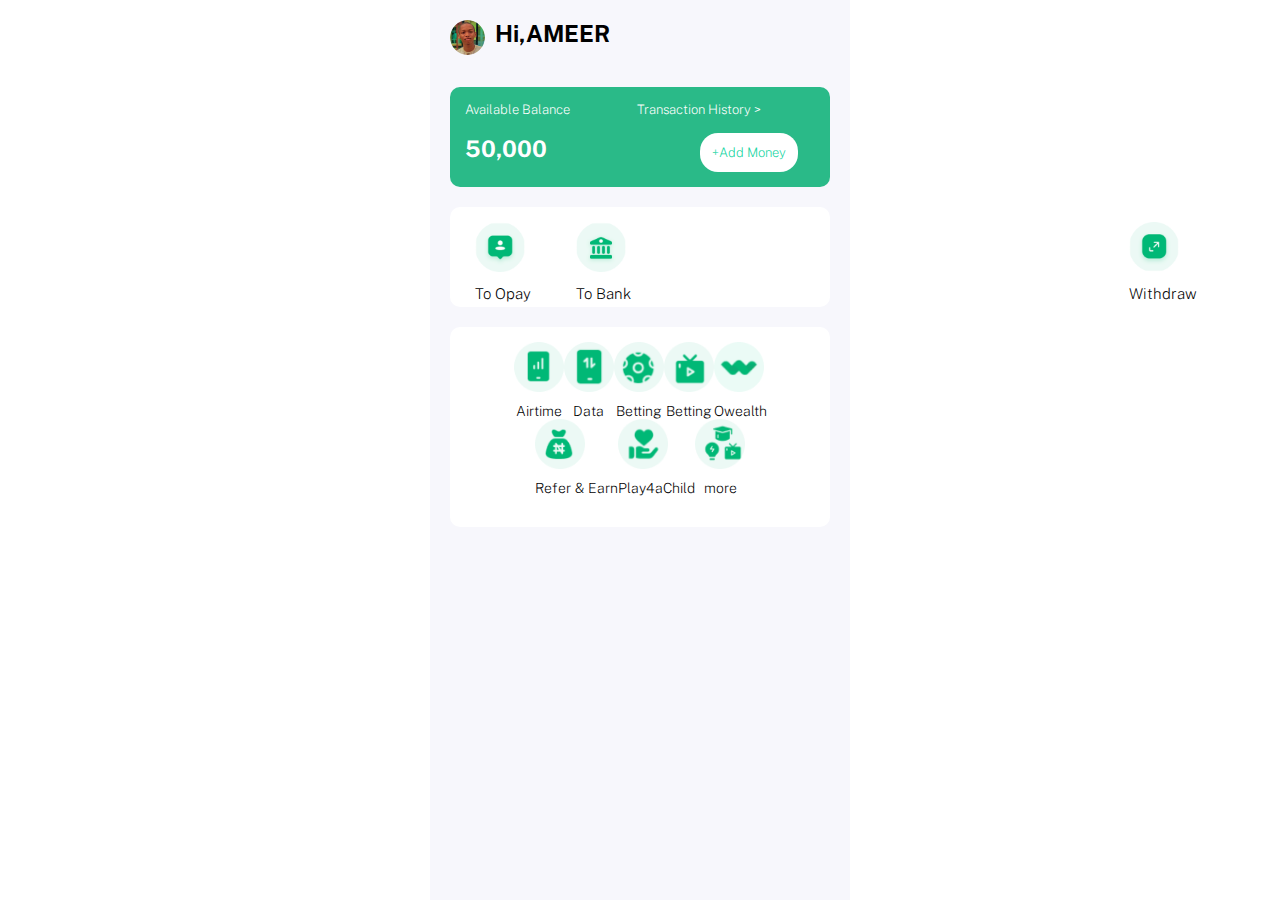
<file: index.html>
<!DOCTYPE html>
<html lang="en">
<head>
    <meta charset="UTF-8">
    <meta name="viewport" content="width=device-width, initial-scale=1.0">
    <title>Opay</title>
    <!-- style-sheet -->
    <link rel="stylesheet" href="styles.css">
    <!-- font-awesome -->
    <link rel="stylesheet" href="https://cdnjs.cloudflare.com/ajax/libs/font-awesome/6.5.1/css/all.min.css" integrity="sha512-DTOQO9RWCH3ppGqcWaEA1BIZOC6xxalwEsw9c2QQeAIftl+Vegovlnee1c9QX4TctnWMn13TZye+giMm8e2LwA==" crossorigin="anonymous" referrerpolicy="no-referrer" />
    <!-- google fonts -->
    <link rel="preconnect" href="https://fonts.googleapis.com">
<link rel="preconnect" href="https://fonts.gstatic.com" crossorigin>
<link href="https://fonts.googleapis.com/css2?family=Public+Sans:wght@400;500;700&display=swap" rel="stylesheet">
</head>
<body>
    <div class="wrapper">
        <div class="head">
            <img class="profile" src="ameer.png" alt="">
            <h3>Hi,AMEER</h3>
            <div class="icons">
            <i class="fa-solid fa-headphones"></i>
            <i class="fa-solid fa-expand"></i>
            <i class="fa-solid fa-bell"></i>
        </div>
        </div>
        <div class="first-art">
            <div class="tran">
                <i class="fa-solid fa-shield" style="color: #ffffff;"></i><span class="available">Available Balance<i class="fa-solid fa-eye" style="color: #ffffff; margin-left: 4px;"></i></span>
                <span class="transaction">Transaction History ></span> 
            </div>
            <p class="naira"><i class="fa-solid fa-naira-sign" style="color: #ffff;"></i></p>
            <h5>50,000</h5>
            <span class="add">+Add Money</span>
        </div>
        <div class="second-art">
            <div class="to-opay">
                <div class="container">
                    <img class="opay" src="to-opay.png" alt="">
                    <div class="desc">To Opay</div>
                    </div>
                    <div class="containers">
                        <img class="bank" src="to-bank.png" alt="">
                        <div class="desc">To Bank</div>
                        </div>
                        <div class="containerss">     
                            <img class="withdraw" src="withdraw.png" alt="">
                            <div class="desc">Withdraw</div>
                            </div>
            </div>
        
        </div>
        <div class="third-art">
            <div class="article-two">
                    <div id="image-container">
                        <img class="airtime" src="airtime.png" alt="">
                        <div class="descs">Airtime</div>
                    </div>

                    
                    <div id="image-container">     
                        <img class="data" src="data.png" alt="">
                        <div class="descs">Data</div>
                    </div>

                    
                    <div id="image-container">     
                        <img class="bet" src="bet.png" alt="">
                        <div class="descs">Betting</div>
                    </div>

                    <div id="image-container">     
                        <img class="bet" src="tv.png" alt="">
                        <div class="descs">Betting</div>
                    </div>
            
               
                <div id="image-container">     
                    <img class="wealth" src="owealth.png" alt="">
                    <div class="descs">Owealth</div>
                </div>
                <div id="image-container">     
                    <img class="wealth" src="refer.png" alt="">
                    <div class="descs">Refer & Earn</div>
            </div>
            <div id="image-container">     
                <img class="play" src="play.png" alt="">
                <div class="descs">Play4aChild</div>
        </div>
        <div id="image-container">     
            <img class="play" src="more.png" alt="">
            <div class="descs">more</div>
    </div>
        </div>
    </div>
    
    
</body>
</html>
</file>
<file: styles.css>
* {
    box-sizing: border-box;
    margin: 0;
    padding: 0;
}
body {
    font-family: 'Public Sans', sans-serif;
    font-size: 20px;
    display: flex; /* new */
    flex-wrap: wrap;
    justify-content: center;
    align-items: center;
    height: 100vh;
}
.wrapper {
    width: 420px;
    min-height: 100vh;
    display: block;
    margin: 0 auto;
    background-color: hsl(240, 50%, 98%);
    /* background-color: rgb(29, 201, 155);; */
}
.head {
 padding: 20px;
}
.profile {
    width: 35px;
    border-radius: 100%;
    float: left;
}
h3{
    display: inline;
    margin-left: 10px;
}
.icons {
    display: inline;
}
.fa-headphones {
    width: 30px;
    margin-left: 110px;
}
.fa-expand {
    width: 30px;
}
.first-art {
    width: 380px;
    height: 100px;
    background-color: hsla(159, 65%, 44%, 0.984);
    color: hsl(0, 0%, 100%);
    display: block;
    margin: auto;
    border-radius: 10px;
    font-size: 13px;
    font-weight: 200;
    padding: 15px;
    margin-top: 20px;
}
.tran {
    margin-bottom: 18px;
}
.transaction {
    margin-left: 60px;  
    padding-bottom: 60px;
}
.naira {
    display: inline;
}  
h5 {
    display: inline;
    font-size: 23px;
}
.add {
    color: rgb(20, 212, 161);
    background-color: hsl(0, 0%, 100%);
    border-radius: 18px;
    padding: 12px;
    margin-left: 150px;
}
.second-art {
    width: 380px;
    height: 100px;
    background-color: hsl(0, 0%, 100%);
    display: block;
    margin: auto;
    border-radius: 10px;
    font-size: 14px;
    font-weight: 200;
    padding: 15px 25px;
    margin-top: 20px;
}
.to-opay {
   display: flex;
   flex-direction: column;
   float: left;
   margin-top: 10px; 
}
.opay {
    margin-top: -10px;  
    width: 50px; 
}
.bank {
    width: 50px;
    margin-top: -10px;
}
.withdraw {
    width: 50px;
    margin-top: -10px;
}
.containers {
    position: absolute;
    left: 45%;
}
.containerss {
    position: absolute;
    right: 6.5%;
}
.desc {
    font-size: 15px;
    text-align: center;
    margin-top: 10px;
    
}
.third-art {
    width: 380px;
    height: 200px;
    background-color: hsl(0, 0%, 100%);
    display: block;
    margin: auto;
    border-radius: 10px;
    font-size: 14px;
    font-weight: 200;
    padding: 15px 25px;
    margin-top: 20px;

}
.airtime {
    width: 50px;

}
.data {
    width: 50px;
}

.bet {
    width: 50px;
}

.tv {
    width: 50px;
}

.wealth {
    width: 50px;
    
}

.refer {
    width: 50px;
}

.play {
    width: 50px;
}
.more {
    width: 50px;
     
}
.descs {
    font-size: 14px;
    text-align: center;
    margin-top: 8px;
}
.article-two {
    display: flex; /*new*/
            flex-wrap: wrap;
            justify-content: center;
            align-items: center;
            max-width: 800px; /* Adjust as needed */
            margin: 0 auto;
}
.image-container{
    width: calc(25% - 5px); /* Adjust the width based on your needs, subtracting margin */
    height: calc(50% - 5px); /* Adjust the height based on your needs, subtracting margin */
    margin: 5px; /* Adjust the margin based on your needs */
    text-align: center;
}
.image {
    width: 100%;
    height: 100%;
    object-fit: cover; /* Optional: Maintain aspect ratio and cover container */
  }
</file>
